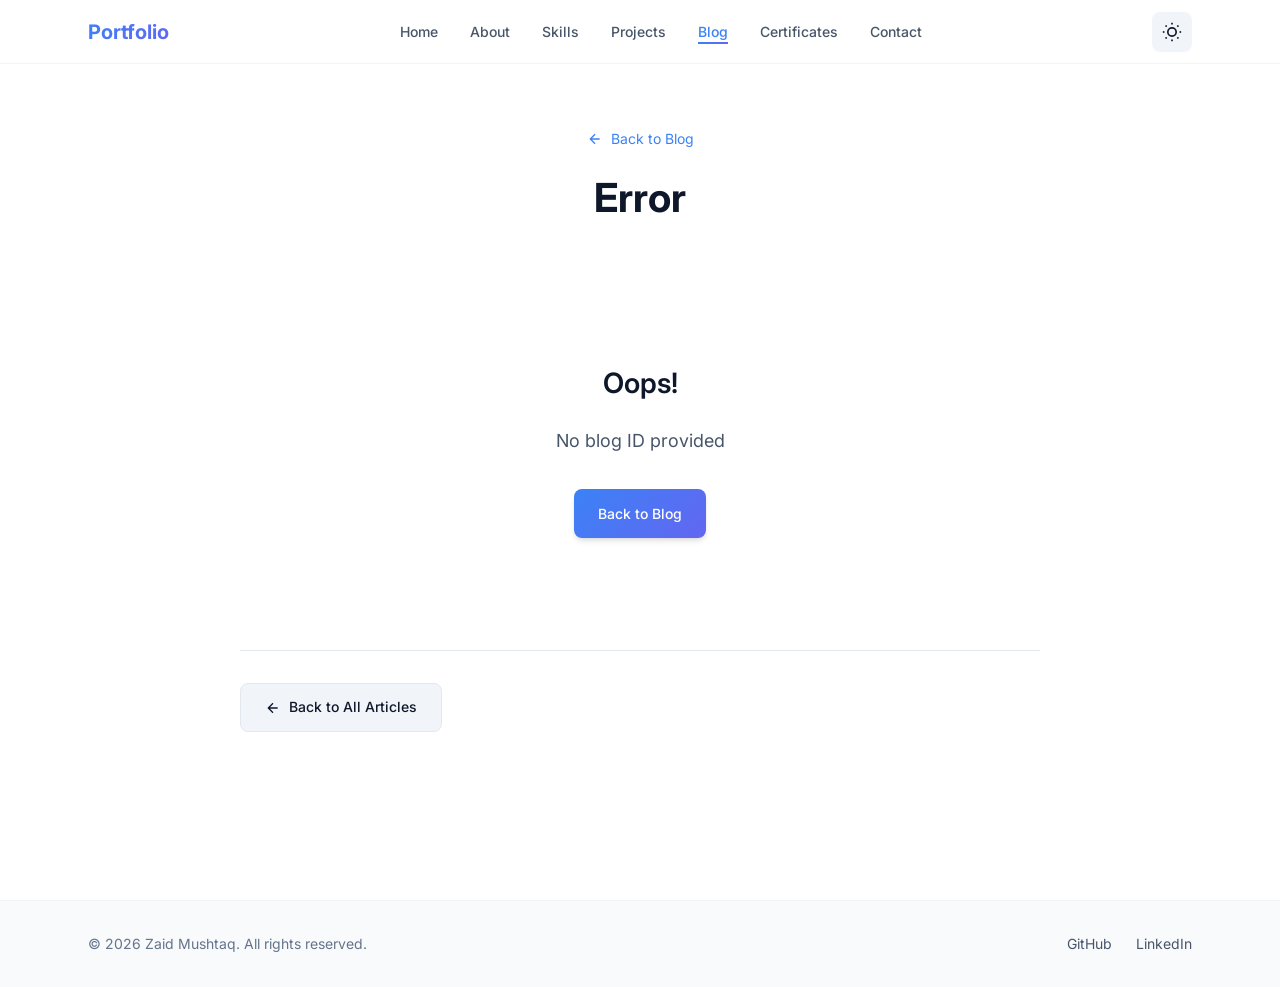
<file: blog.html>
<!DOCTYPE html>
<html lang="en">
<head>
    <meta charset="UTF-8">
    <meta name="viewport" content="width=device-width, initial-scale=1.0">
    <title>Blog Post - Portfolio</title>
    <link rel="stylesheet" href="./css/main.css">
    <link rel="stylesheet" href="./css/responsive.css">
    <link rel="preconnect" href="https://fonts.googleapis.com">
    <link rel="preconnect" href="https://fonts.gstatic.com" crossorigin>
    <link href="https://fonts.googleapis.com/css2?family=Inter:wght@300;400;500;600;700&display=swap" rel="stylesheet">
    <script>
    if (localStorage.getItem('theme') === 'dark') {
        document.documentElement.classList.add('dark');
    }
</script>
</head>
<body>
    <!-- Navigation -->
    <nav class="navbar" id="navbar">
        <div class="nav-container">
            <a href="index.html" class="nav-logo" id="nav-logo">Portfolio</a>
            <button class="nav-toggle" id="nav-toggle" aria-label="Toggle navigation">
                <span class="hamburger"></span>
            </button>
            <ul class="nav-menu" id="nav-menu">
                <li><a href="index.html#hero" class="nav-link">Home</a></li>
                <li><a href="index.html#about" class="nav-link">About</a></li>
                <li><a href="index.html#skills" class="nav-link">Skills</a></li>
                <li><a href="index.html#projects" class="nav-link">Projects</a></li>
                <li><a href="index.html?scroll=blogs"" class="nav-link active">Blog</a></li>
                <li><a href="index.html#certificates" class="nav-link">Certificates</a></li>
                <li><a href="index.html#contact" class="nav-link">Contact</a></li>
            </ul>
            <button class="theme-toggle" id="theme-toggle" aria-label="Toggle dark mode">
                <svg class="sun-icon" viewBox="0 0 24 24" fill="none" stroke="currentColor" stroke-width="2">
                    <circle cx="12" cy="12" r="5"></circle>
                    <line x1="12" y1="1" x2="12" y2="3"></line>
                    <line x1="12" y1="21" x2="12" y2="23"></line>
                    <line x1="4.22" y1="4.22" x2="5.64" y2="5.64"></line>
                    <line x1="18.36" y1="18.36" x2="19.78" y2="19.78"></line>
                    <line x1="1" y1="12" x2="3" y2="12"></line>
                    <line x1="21" y1="12" x2="23" y2="12"></line>
                    <line x1="4.22" y1="19.78" x2="5.64" y2="18.36"></line>
                    <line x1="18.36" y1="5.64" x2="19.78" y2="4.22"></line>
                </svg>
                <svg class="moon-icon" viewBox="0 0 24 24" fill="none" stroke="currentColor" stroke-width="2">
                    <path d="M21 12.79A9 9 0 1 1 11.21 3 7 7 0 0 0 21 12.79z"></path>
                </svg>
            </button>
        </div>
    </nav>

    <!-- Blog Post Section -->
    <section class="blog-post-section">
        <div class="container">
            <div class="blog-post-header">
                <a href="index.html?scroll=blogs" class="back-link">
                    <svg viewBox="0 0 24 24" fill="none" stroke="currentColor" stroke-width="2">
                        <path d="M19 12H5M12 19l-7-7 7-7"></path>
                    </svg>
                    Back to Blog
                </a>
                <span class="blog-post-category" id="blog-post-category">Category</span>
                <h1 class="blog-post-title" id="blog-post-title">Loading...</h1>
                <div class="blog-post-meta" id="blog-post-meta">
                    <!-- Meta info loaded dynamically -->
                </div>
            </div>
            <div class="blog-post-image" id="blog-post-image-container">
                <!-- Featured image loaded dynamically -->
            </div>
            <div class="blog-post-content" id="blog-post-content">
                <!-- Blog content loaded dynamically -->
            </div>
            <div class="blog-post-footer">
                <a href="index.html?scroll=blogs" class="btn btn-secondary">
                    <svg viewBox="0 0 24 24" fill="none" stroke="currentColor" stroke-width="2">
                        <path d="M19 12H5M12 19l-7-7 7-7"></path>
                    </svg>
                    Back to All Articles
                </a>
            </div>
        </div>
    </section>

    <!-- Footer -->
    <footer class="footer">
        <div class="container">
            <div class="footer-content">
                <p class="footer-text">© <span id="footer-year"></span> <span id="footer-name">Portfolio</span>. All rights reserved.</p>
                <div class="footer-links" id="footer-links">
                    <!-- Footer links loaded dynamically -->
                </div>
            </div>
        </div>
    </footer>

    <!-- Back to Top Button -->
    <button class="back-to-top" id="back-to-top" aria-label="Back to top">
        <svg viewBox="0 0 24 24" fill="none" stroke="currentColor" stroke-width="2">
            <path d="M18 15l-6-6-6 6"></path>
        </svg>
    </button>

    <!-- Scripts -->
    <script src="./js/utils.js"></script>
    <script src="./js/dataLoader.js"></script>
    <script src="./js/renderer.js"></script>
    <script src="./js/navigation.js"></script>
    <script src="./js/blogDetail.js"></script>
    <script src="./js/main.js"></script>
</body>

</html>
</file>
<file: css/main.css>
/* ============================================
   CSS Variables & Theme Configuration
   ============================================ */

:root {
    /* Light Theme Colors */
    --bg-primary: #ffffff;
    --bg-secondary: #f8fafc;
    --bg-tertiary: #f1f5f9;
    --bg-card: #ffffff;
    
    --text-primary: #0f172a;
    --text-secondary: #475569;
    --text-tertiary: #94a3b8;
    --text-muted: #64748b;
    
    --border-color: #e2e8f0;
    --border-light: #f1f5f9;
    
    --accent-primary: #3b82f6;
    --accent-secondary: #6366f1;
    --accent-gradient: linear-gradient(135deg, #3b82f6 0%, #6366f1 100%);
    
    --shadow-sm: 0 1px 2px 0 rgb(0 0 0 / 0.05);
    --shadow-md: 0 4px 6px -1px rgb(0 0 0 / 0.1), 0 2px 4px -2px rgb(0 0 0 / 0.1);
    --shadow-lg: 0 10px 15px -3px rgb(0 0 0 / 0.1), 0 4px 6px -4px rgb(0 0 0 / 0.1);
    --shadow-xl: 0 20px 25px -5px rgb(0 0 0 / 0.1), 0 8px 10px -6px rgb(0 0 0 / 0.1);
    
    --radius-sm: 0.375rem;
    --radius-md: 0.5rem;
    --radius-lg: 0.75rem;
    --radius-xl: 1rem;
    
    --transition-fast: 150ms ease;
    --transition-base: 250ms ease;
    --transition-slow: 350ms ease;
    
    --navbar-height: 4rem;
    --container-max: 1200px;
    --container-padding: 1.5rem;
}

/* Dark Theme */
[data-theme="dark"] {
    --bg-primary: #0f172a;
    --bg-secondary: #1e293b;
    --bg-tertiary: #334155;
    --bg-card: #1e293b;
    
    --text-primary: #f8fafc;
    --text-secondary: #cbd5e1;
    --text-tertiary: #94a3b8;
    --text-muted: #64748b;
    
    --border-color: #334155;
    --border-light: #1e293b;
    
    --accent-primary: #60a5fa;
    --accent-secondary: #818cf8;
    --accent-gradient: linear-gradient(135deg, #60a5fa 0%, #818cf8 100%);
    
    --shadow-sm: 0 1px 2px 0 rgb(0 0 0 / 0.3);
    --shadow-md: 0 4px 6px -1px rgb(0 0 0 / 0.4), 0 2px 4px -2px rgb(0 0 0 / 0.4);
    --shadow-lg: 0 10px 15px -3px rgb(0 0 0 / 0.4), 0 4px 6px -4px rgb(0 0 0 / 0.4);
    --shadow-xl: 0 20px 25px -5px rgb(0 0 0 / 0.4), 0 8px 10px -6px rgb(0 0 0 / 0.4);
}

/*================================
Sort option
=================================*/
/* Top filter row (search + sort) */
.filter-top {
    display: flex;
    justify-content: space-between;
    align-items: center;
    gap: 1rem;
    margin-bottom: 1.5rem;
}

/* Search box wider */
.search-box {
    flex: 1;
    max-width: 500px;
}

/* Sort box */
.sort-box {
    min-width: 180px;
}

/* Bigger dropdown */
.sort-select {
    width: 100%;
    padding: 0.65rem 1rem;
    font-size: 0.95rem;
    border-radius: var(--radius-md);
    border: 1px solid var(--border-color);
    background: var(--bg-card);
    color: var(--text-primary);
    cursor: pointer;
    transition: var(--transition-base);
}

.sort-select:hover {
    border-color: var(--accent-primary);
}

.sort-select:focus {
    outline: none;
    border-color: var(--accent-primary);
    box-shadow: 0 0 0 3px rgba(59, 130, 246, 0.1);
}

@media (max-width: 768px) {
    .filter-top {
        flex-direction: column;
        align-items: stretch;
    }

    .search-box {
        max-width: 100%;
    }

    .sort-box {
        width: 100%;
    }
}
/* ============================================
   Reset & Base Styles
   ============================================ */

*, *::before, *::after {
    box-sizing: border-box;
    margin: 0;
    padding: 0;
}

html {
    scroll-behavior: smooth;
    font-size: 16px;
}

body {
    font-family: 'Inter', -apple-system, BlinkMacSystemFont, 'Segoe UI', Roboto, sans-serif;
    background-color: var(--bg-primary);
    color: var(--text-primary);
    line-height: 1.6;
    transition: background-color var(--transition-base), color var(--transition-base);
    min-height: 100vh;
}

a {
    color: inherit;
    text-decoration: none;
}

img {
    max-width: 100%;
    height: auto;
    display: block;
}

button {
    font-family: inherit;
    cursor: pointer;
    border: none;
    background: none;
}

input, textarea {
    font-family: inherit;
}

/* ============================================
   Utility Classes
   ============================================ */

.container {
    max-width: var(--container-max);
    margin: 0 auto;
    padding: 0 var(--container-padding);
}

.section-header {
    text-align: center;
    margin-bottom: 3rem;
}

.section-title {
    font-size: 2.25rem;
    font-weight: 700;
    color: var(--text-primary);
    margin-bottom: 0.5rem;
}

.section-subtitle {
    font-size: 1.125rem;
    color: var(--text-secondary);
}

/* Buttons */
.btn {
    display: inline-flex;
    align-items: center;
    justify-content: center;
    gap: 0.5rem;
    padding: 0.75rem 1.5rem;
    font-size: 0.875rem;
    font-weight: 500;
    border-radius: var(--radius-md);
    transition: all var(--transition-base);
    cursor: pointer;
}

.btn svg {
    width: 1rem;
    height: 1rem;
}

.btn-primary {
    background: var(--accent-gradient);
    color: white;
    box-shadow: var(--shadow-md);
}

.btn-primary:hover {
    transform: translateY(-2px);
    box-shadow: var(--shadow-lg);
}

.btn-secondary {
    background: var(--bg-tertiary);
    color: var(--text-primary);
    border: 1px solid var(--border-color);
}

.btn-secondary:hover {
    background: var(--border-color);
}

.btn-full {
    width: 100%;
}

/* ============================================
   Navigation
   ============================================ */

.navbar {
    position: fixed;
    top: 0;
    left: 0;
    right: 0;
    height: var(--navbar-height);
    background: rgba(var(--bg-primary), 0.8);
    backdrop-filter: blur(12px);
    -webkit-backdrop-filter: blur(12px);
    border-bottom: 1px solid var(--border-light);
    z-index: 1000;
    transition: all var(--transition-base);
}

.navbar.scrolled {
    box-shadow: var(--shadow-md);
}

.nav-container {
    max-width: var(--container-max);
    margin: 0 auto;
    padding: 0 var(--container-padding);
    height: 100%;
    display: flex;
    align-items: center;
    justify-content: space-between;
}

.nav-logo {
    font-size: 1.25rem;
    font-weight: 700;
    background: var(--accent-gradient);
    -webkit-background-clip: text;
    -webkit-text-fill-color: transparent;
    background-clip: text;
}

.nav-menu {
    display: flex;
    list-style: none;
    gap: 2rem;
}

.nav-link {
    font-size: 0.875rem;
    font-weight: 500;
    color: var(--text-secondary);
    transition: color var(--transition-fast);
    position: relative;
}

.nav-link:hover,
.nav-link.active {
    color: var(--accent-primary);
}

.nav-link::after {
    content: '';
    position: absolute;
    bottom: -4px;
    left: 0;
    width: 0;
    height: 2px;
    background: var(--accent-gradient);
    transition: width var(--transition-base);
}

.nav-link.active::after,
.nav-link:hover::after {
    width: 100%;
}

.nav-toggle {
    display: none;
    flex-direction: column;
    gap: 4px;
    padding: 0.5rem;
}

.hamburger {
    display: block;
    width: 24px;
    height: 2px;
    background: var(--text-primary);
    position: relative;
    transition: all var(--transition-base);
}

.hamburger::before,
.hamburger::after {
    content: '';
    position: absolute;
    width: 24px;
    height: 2px;
    background: var(--text-primary);
    transition: all var(--transition-base);
}

.hamburger::before {
    top: -7px;
}

.hamburger::after {
    top: 7px;
}

.nav-toggle.active .hamburger {
    background: transparent;
}

.nav-toggle.active .hamburger::before {
    top: 0;
    transform: rotate(45deg);
}

.nav-toggle.active .hamburger::after {
    top: 0;
    transform: rotate(-45deg);
}

.theme-toggle {
    display: flex;
    align-items: center;
    justify-content: center;
    width: 2.5rem;
    height: 2.5rem;
    border-radius: var(--radius-md);
    background: var(--bg-tertiary);
    color: var(--text-primary);
    transition: all var(--transition-base);
}

.theme-toggle:hover {
    background: var(--border-color);
}

.theme-toggle svg {
    width: 1.25rem;
    height: 1.25rem;
}

.sun-icon {
    display: block;
}

.moon-icon {
    display: none;
}

[data-theme="dark"] .sun-icon {
    display: none;
}

[data-theme="dark"] .moon-icon {
    display: block;
}

/* ============================================
   Hero Section
   ============================================ */

.hero {
    min-height: 100vh;
    display: flex;
    flex-direction: column;
    justify-content: center;
    align-items: center;
    padding-top: var(--navbar-height);
    background: var(--bg-primary);
    position: relative;
    overflow: hidden;
}

.hero::before {
    content: '';
    position: absolute;
    top: 0;
    left: 0;
    right: 0;
    bottom: 0;
    background: radial-gradient(ellipse at top right, rgba(59, 130, 246, 0.1) 0%, transparent 50%),
                radial-gradient(ellipse at bottom left, rgba(99, 102, 241, 0.1) 0%, transparent 50%);
    pointer-events: none;
}

.hero-content {
    display: grid;
    grid-template-columns: 1fr 1fr;
    gap: 4rem;
    align-items: center;
    position: relative;
    z-index: 1;
}

.hero-greeting {
    font-size: 1.125rem;
    color: var(--accent-primary);
    font-weight: 500;
    margin-bottom: 0.5rem;
}

.hero-name {
    font-size: 3.5rem;
    font-weight: 700;
    color: var(--text-primary);
    line-height: 1.1;
    margin-bottom: 0.5rem;
}

.hero-title {
    font-size: 1.5rem;
    font-weight: 600;
    color: var(--text-secondary);
    margin-bottom: 1rem;
}

.hero-description {
    font-size: 1.125rem;
    color: var(--text-muted);
    max-width: 500px;
    margin-bottom: 2rem;
}

.hero-buttons {
    display: flex;
    gap: 1rem;
    margin-bottom: 2rem;
}

.hero-social {
    display: flex;
    gap: 1rem;
}

.social-link {
    display: flex;
    align-items: center;
    justify-content: center;
    width: 2.5rem;
    height: 2.5rem;
    border-radius: var(--radius-md);
    background: var(--bg-tertiary);
    color: var(--text-secondary);
    transition: all var(--transition-base);
}

.social-link:hover {
    background: var(--accent-primary);
    color: white;
    transform: translateY(-2px);
}

.social-link svg {
    width: 1.25rem;
    height: 1.25rem;
}

.hero-image {
    display: flex;
    justify-content: center;
    align-items: center;
}

/* .profile-image {
    width: 320px;
    height: 320px;
    border-radius: 50%;
    object-fit: cover;
    border: 4px solid var(--bg-primary);
    box-shadow: var(--shadow-xl);
} */
.profile-image {
    width: 280px;
    height: 280px;
    border-radius: 50%;
    object-fit: cover;
    object-position: center top;
    border: 4px solid var(--bg-primary);
    box-shadow: var(--shadow-xl);
}
.hero-scroll {
    position: absolute;
    bottom: 2rem;
    left: 50%;
    transform: translateX(-50%);
}

.scroll-indicator {
    display: block;
    width: 24px;
    height: 40px;
    border: 2px solid var(--text-tertiary);
    border-radius: 12px;
    position: relative;
}

.scroll-indicator span {
    position: absolute;
    top: 6px;
    left: 50%;
    transform: translateX(-50%);
    width: 4px;
    height: 8px;
    background: var(--accent-primary);
    border-radius: 2px;
    animation: scroll-bounce 2s infinite;
}

@keyframes scroll-bounce {
    0%, 100% { transform: translateX(-50%) translateY(0); opacity: 1; }
    50% { transform: translateX(-50%) translateY(8px); opacity: 0.5; }
}

/* ============================================
   About Section
   ============================================ */

.about {
    padding: 6rem 0;
    background: var(--bg-secondary);
}

.about-content {
    max-width: 800px;
    margin: 0 auto;
}

.about-text {
    font-size: 1.125rem;
    color: var(--text-secondary);
    line-height: 1.8;
}

.about-text p {
    margin-bottom: 1.5rem;
}

.about-highlights {
    display: grid;
    grid-template-columns: repeat(3, 1fr);
    gap: 2rem;
    margin-top: 3rem;
}

.highlight-item {
    text-align: center;
    padding: 1.5rem;
    background: var(--bg-card);
    border-radius: var(--radius-lg);
    box-shadow: var(--shadow-sm);
}

.highlight-number {
    font-size: 2.5rem;
    font-weight: 700;
    background: var(--accent-gradient);
    -webkit-background-clip: text;
    -webkit-text-fill-color: transparent;
    background-clip: text;
}

.highlight-label {
    font-size: 0.875rem;
    color: var(--text-muted);
    margin-top: 0.25rem;
}

/* ============================================
   Skills Section
   ============================================ */

.skills {
    padding: 6rem 0;
    background: var(--bg-primary);
}

.skills-content {
    display: grid;
    grid-template-columns: repeat(2, 1fr);
    gap: 3rem;
}

.skill-category {
    background: var(--bg-card);
    padding: 2rem;
    border-radius: var(--radius-lg);
    box-shadow: var(--shadow-sm);
    border: 1px solid var(--border-light);
}

.skill-category-title {
    font-size: 1.25rem;
    font-weight: 600;
    color: var(--text-primary);
    margin-bottom: 1.5rem;
    display: flex;
    align-items: center;
    gap: 0.5rem;
}

.skill-list {
    display: flex;
    flex-direction: column;
    gap: 1.25rem;
}

.skill-item {
    display: flex;
    flex-direction: column;
    gap: 0.5rem;
}

.skill-header {
    display: flex;
    justify-content: space-between;
    align-items: center;
}

.skill-name {
    font-size: 0.875rem;
    font-weight: 500;
    color: var(--text-primary);
}

.skill-percentage {
    font-size: 0.875rem;
    color: var(--text-muted);
}

.skill-bar {
    height: 8px;
    background: var(--bg-tertiary);
    border-radius: var(--radius-sm);
    overflow: hidden;
}

.skill-progress {
    height: 100%;
    background: var(--accent-gradient);
    border-radius: var(--radius-sm);
    width: 0;
    transition: width 1s ease-out;
}

/* ============================================
   Projects Section
   ============================================ */

.projects {
    padding: 6rem 0;
    background: var(--bg-secondary);
}

.projects-filter {
    margin-bottom: 3rem;
}

.search-box {
    position: relative;
    max-width: 400px;
    margin: 0 auto 1.5rem;
}

.search-input {
    width: 100%;
    padding: 0.75rem 1rem 0.75rem 2.75rem;
    font-size: 0.875rem;
    background: var(--bg-card);
    border: 1px solid var(--border-color);
    border-radius: var(--radius-md);
    color: var(--text-primary);
    transition: all var(--transition-base);
}

.search-input:focus {
    outline: none;
    border-color: var(--accent-primary);
    box-shadow: 0 0 0 3px rgba(59, 130, 246, 0.1);
}

.search-input::placeholder {
    color: var(--text-tertiary);
}

.search-icon {
    position: absolute;
    left: 1rem;
    top: 50%;
    transform: translateY(-50%);
    width: 1.25rem;
    height: 1.25rem;
    color: var(--text-tertiary);
    pointer-events: none;
}

.filter-tags {
    display: flex;
    flex-wrap: wrap;
    justify-content: center;
    gap: 0.5rem;
}

.filter-tag {
    padding: 0.5rem 1rem;
    font-size: 0.875rem;
    font-weight: 500;
    background: var(--bg-card);
    border: 1px solid var(--border-color);
    border-radius: var(--radius-md);
    color: var(--text-secondary);
    cursor: pointer;
    transition: all var(--transition-base);
}

.filter-tag:hover {
    border-color: var(--accent-primary);
    color: var(--accent-primary);
}

.filter-tag.active {
    background: var(--accent-primary);
    border-color: var(--accent-primary);
    color: white;
}

.projects-grid {
    display: grid;
    grid-template-columns: repeat(auto-fill, minmax(350px, 1fr));
    gap: 2rem;
}

.project-card {
    background: var(--bg-card);
    border-radius: var(--radius-lg);
    overflow: hidden;
    box-shadow: var(--shadow-sm);
    border: 1px solid var(--border-light);
    transition: all var(--transition-base);
}

.project-card:hover {
    transform: translateY(-4px);
    box-shadow: var(--shadow-lg);
}

.project-image {
    width: 100%;
    height: 200px;
    object-fit: cover;
    background: var(--bg-tertiary);
}

.project-content {
    padding: 1.5rem;
}

.project-title {
    font-size: 1.25rem;
    font-weight: 600;
    color: var(--text-primary);
    margin-bottom: 0.5rem;
}

.project-description {
    font-size: 0.875rem;
    color: var(--text-secondary);
    margin-bottom: 1rem;
    line-height: 1.6;
}

.project-tags {
    display: flex;
    flex-wrap: wrap;
    gap: 0.5rem;
    margin-bottom: 1rem;
}

.project-tag {
    padding: 0.25rem 0.75rem;
    font-size: 0.75rem;
    font-weight: 500;
    background: var(--bg-tertiary);
    color: var(--accent-primary);
    border-radius: var(--radius-sm);
}

.project-links {
    display: flex;
    gap: 1rem;
}

.project-link {
    display: inline-flex;
    align-items: center;
    gap: 0.25rem;
    font-size: 0.875rem;
    font-weight: 500;
    color: var(--accent-primary);
    transition: color var(--transition-fast);
}

.project-link:hover {
    color: var(--accent-secondary);
}

.project-link svg {
    width: 1rem;
    height: 1rem;
}

.no-results {
    text-align: center;
    padding: 3rem;
    color: var(--text-muted);
}

/* ============================================
   Blog Section
   ============================================ */

.blogs {
    padding: 6rem 0;
    background: var(--bg-primary);
}

.load-more-container {
    text-align: center;
    margin-top: 2rem;
}

.blogs-filter {
    margin-bottom: 3rem;
}

.filter-categories {
    display: flex;
    flex-wrap: wrap;
    justify-content: center;
    gap: 0.5rem;
}

.filter-category {
    padding: 0.5rem 1rem;
    font-size: 0.875rem;
    font-weight: 500;
    background: var(--bg-card);
    border: 1px solid var(--border-color);
    border-radius: var(--radius-md);
    color: var(--text-secondary);
    cursor: pointer;
    transition: all var(--transition-base);
}

.filter-category:hover {
    border-color: var(--accent-primary);
    color: var(--accent-primary);
}

.filter-category.active {
    background: var(--accent-primary);
    border-color: var(--accent-primary);
    color: white;
}

.blogs-grid {
    display: grid;
    grid-template-columns: repeat(auto-fill, minmax(350px, 1fr));
    gap: 2rem;
}

.blog-card {
    background: var(--bg-card);
    border-radius: var(--radius-lg);
    overflow: hidden;
    box-shadow: var(--shadow-sm);
    border: 1px solid var(--border-light);
    transition: all var(--transition-base);
    cursor: pointer;
}

.blog-card:hover {
    transform: translateY(-4px);
    box-shadow: var(--shadow-lg);
}

.blog-image {
    width: 100%;
    height: 200px;
    object-fit: cover;
    background: var(--bg-tertiary);
}

.blog-content {
    padding: 1.5rem;
}

.blog-category {
    display: inline-block;
    padding: 0.25rem 0.75rem;
    font-size: 0.75rem;
    font-weight: 500;
    background: var(--accent-gradient);
    color: white;
    border-radius: var(--radius-sm);
    margin-bottom: 0.75rem;
}

.blog-title {
    font-size: 1.25rem;
    font-weight: 600;
    color: var(--text-primary);
    margin-bottom: 0.5rem;
    line-height: 1.4;
}

.blog-description {
    font-size: 0.875rem;
    color: var(--text-secondary);
    line-height: 1.6;
    margin-bottom: 1rem;
}

.blog-meta {
    display: flex;
    align-items: center;
    gap: 1rem;
    font-size: 0.75rem;
    color: var(--text-muted);
}

/* Blog Post Page */
.blog-post-section {
    padding: calc(var(--navbar-height) + 4rem) 0 4rem;
    background: var(--bg-primary);
    min-height: 100vh;
}

.blog-post-header {
    max-width: 800px;
    margin: 0 auto 2rem;
    text-align: center;
}

.back-link {
    display: inline-flex;
    align-items: center;
    gap: 0.5rem;
    font-size: 0.875rem;
    color: var(--accent-primary);
    margin-bottom: 1.5rem;
    transition: color var(--transition-fast);
}

.back-link:hover {
    color: var(--accent-secondary);
}

.back-link svg {
    width: 1rem;
    height: 1rem;
}

.blog-post-category {
    display: inline-block;
    padding: 0.375rem 1rem;
    font-size: 0.875rem;
    font-weight: 500;
    background: var(--accent-gradient);
    color: white;
    border-radius: var(--radius-md);
    margin-bottom: 1rem;
}

.blog-post-title {
    font-size: 2.5rem;
    font-weight: 700;
    color: var(--text-primary);
    line-height: 1.2;
    margin-bottom: 1rem;
}

.blog-post-meta {
    display: flex;
    justify-content: center;
    align-items: center;
    gap: 1.5rem;
    font-size: 0.875rem;
    color: var(--text-muted);
}

.blog-post-image {
    max-width: 900px;
    margin: 0 auto 3rem;
    border-radius: var(--radius-lg);
    overflow: hidden;
    box-shadow: var(--shadow-lg);
}

.blog-post-image img {
    width: 100%;
    height: auto;
}

.blog-post-content {
    max-width: 800px;
    margin: 0 auto;
    font-size: 1.125rem;
    line-height: 1.8;
    color: var(--text-secondary);
}

.blog-post-content h2 {
    font-size: 1.75rem;
    font-weight: 600;
    color: var(--text-primary);
    margin: 2.5rem 0 1rem;
}

.blog-post-content h3 {
    font-size: 1.375rem;
    font-weight: 600;
    color: var(--text-primary);
    margin: 2rem 0 1rem;
}

.blog-post-content p {
    margin-bottom: 1.5rem;
}

.blog-post-content ul,
.blog-post-content ol {
    margin-bottom: 1.5rem;
    padding-left: 1.5rem;
}

.blog-post-content li {
    margin-bottom: 0.5rem;
}

.blog-post-content code {
    font-family: 'Fira Code', monospace;
    font-size: 0.9em;
    padding: 0.2rem 0.4rem;
    background: var(--bg-tertiary);
    border-radius: var(--radius-sm);
    color: var(--accent-primary);
}

.blog-post-content pre {
    background: var(--bg-secondary);
    padding: 1.5rem;
    border-radius: var(--radius-md);
    overflow-x: auto;
    margin-bottom: 1.5rem;
}

.blog-post-content pre code {
    background: none;
    padding: 0;
    color: var(--text-primary);
}

.blog-post-content blockquote {
    border-left: 4px solid var(--accent-primary);
    padding-left: 1.5rem;
    margin: 2rem 0;
    font-style: italic;
    color: var(--text-muted);
}

.blog-post-footer {
    max-width: 800px;
    margin: 3rem auto 0;
    padding-top: 2rem;
    border-top: 1px solid var(--border-color);
}

/* ============================================
   Certificates Section
   ============================================ */

.certificates {
    padding: 6rem 0;
    background: var(--bg-secondary);
}

.certificates-grid {
    display: grid;
    grid-template-columns: repeat(auto-fill, minmax(300px, 1fr));
    gap: 2rem;
}

.certificate-card {
    background: var(--bg-card);
    border-radius: var(--radius-lg);
    overflow: hidden;
    box-shadow: var(--shadow-sm);
    border: 1px solid var(--border-light);
    transition: all var(--transition-base);
}

.certificate-card:hover {
    transform: translateY(-4px);
    box-shadow: var(--shadow-lg);
}

.certificate-image {
    width: 100%;
    height: 200px;
    object-fit: cover;
    background: var(--bg-tertiary);
}

.certificate-content {
    padding: 1.5rem;
}

.certificate-title {
    font-size: 1.125rem;
    font-weight: 600;
    color: var(--text-primary);
    margin-bottom: 0.25rem;
}

.certificate-issuer {
    font-size: 0.875rem;
    color: var(--text-muted);
    margin-bottom: 1rem;
}

.certificate-link {
    display: inline-flex;
    align-items: center;
    gap: 0.25rem;
    font-size: 0.875rem;
    font-weight: 500;
    color: var(--accent-primary);
    transition: color var(--transition-fast);
}

.certificate-link:hover {
    color: var(--accent-secondary);
}

.certificate-link svg {
    width: 1rem;
    height: 1rem;
}

/* ============================================
   Contact Section
   ============================================ */

.contact {
    padding: 6rem 0;
    background: var(--bg-primary);
}

.contact-content {
    display: grid;
    grid-template-columns: 1fr 1fr;
    gap: 4rem;
    max-width: 1000px;
    margin: 0 auto;
}

.contact-info {
    display: flex;
    flex-direction: column;
    gap: 2rem;
}

.contact-item {
    display: flex;
    align-items: flex-start;
    gap: 1rem;
}

.contact-icon {
    display: flex;
    align-items: center;
    justify-content: center;
    width: 3rem;
    height: 3rem;
    background: var(--accent-gradient);
    border-radius: var(--radius-md);
    color: white;
    flex-shrink: 0;
}

.contact-icon svg {
    width: 1.25rem;
    height: 1.25rem;
}

.contact-details h4 {
    font-size: 1rem;
    font-weight: 600;
    color: var(--text-primary);
    margin-bottom: 0.25rem;
}

.contact-details p,
.contact-details a {
    font-size: 0.875rem;
    color: var(--text-secondary);
}

.contact-details a:hover {
    color: var(--accent-primary);
}

.resume-download {
    margin-top: 1rem;
}

.contact-form-container {
    background: var(--bg-card);
    padding: 2rem;
    border-radius: var(--radius-lg);
    box-shadow: var(--shadow-sm);
    border: 1px solid var(--border-light);
}

.contact-form {
    display: flex;
    flex-direction: column;
    gap: 1.5rem;
}

.form-group {
    display: flex;
    flex-direction: column;
    gap: 0.5rem;
}

.form-group label {
    font-size: 0.875rem;
    font-weight: 500;
    color: var(--text-primary);
}

.form-group input,
.form-group textarea {
    padding: 0.75rem 1rem;
    font-size: 0.875rem;
    background: var(--bg-primary);
    border: 1px solid var(--border-color);
    border-radius: var(--radius-md);
    color: var(--text-primary);
    transition: all var(--transition-base);
}

.form-group input:focus,
.form-group textarea:focus {
    outline: none;
    border-color: var(--accent-primary);
    box-shadow: 0 0 0 3px rgba(59, 130, 246, 0.1);
}

.form-group textarea {
    resize: vertical;
    min-height: 120px;
}

/* ============================================
   Footer
   ============================================ */

.footer {
    padding: 2rem 0;
    background: var(--bg-secondary);
    border-top: 1px solid var(--border-light);
}

.footer-content {
    display: flex;
    justify-content: space-between;
    align-items: center;
}

.footer-text {
    font-size: 0.875rem;
    color: var(--text-muted);
}

.footer-links {
    display: flex;
    gap: 1.5rem;
}

.footer-link {
    font-size: 0.875rem;
    color: var(--text-secondary);
    transition: color var(--transition-fast);
}

.footer-link:hover {
    color: var(--accent-primary);
}

/* ============================================
   Back to Top Button
   ============================================ */

.back-to-top {
    position: fixed;
    bottom: 2rem;
    right: 2rem;
    width: 3rem;
    height: 3rem;
    background: var(--accent-gradient);
    color: white;
    border-radius: 50%;
    display: flex;
    align-items: center;
    justify-content: center;
    opacity: 0;
    visibility: hidden;
    transform: translateY(20px);
    transition: all var(--transition-base);
    box-shadow: var(--shadow-lg);
    z-index: 999;
}

.back-to-top.visible {
    opacity: 1;
    visibility: visible;
    transform: translateY(0);
}

.back-to-top:hover {
    transform: translateY(-4px);
    box-shadow: var(--shadow-xl);
}

.back-to-top svg {
    width: 1.25rem;
    height: 1.25rem;
}

/* ============================================
   Loading States
   ============================================ */

.loading {
    display: flex;
    justify-content: center;
    align-items: center;
    padding: 3rem;
}

.spinner {
    width: 40px;
    height: 40px;
    border: 3px solid var(--border-color);
    border-top-color: var(--accent-primary);
    border-radius: 50%;
    animation: spin 1s linear infinite;
}

@keyframes spin {
    to { transform: rotate(360deg); }
}

/* Lazy loading placeholder */
.lazy-image {
    background: var(--bg-tertiary);
    animation: pulse 2s cubic-bezier(0.4, 0, 0.6, 1) infinite;
}

@keyframes pulse {
    0%, 100% { opacity: 1; }
    50% { opacity: 0.5; }
}

.lazy-image.loaded {
    animation: none;
}

/* ============================================
   Utility Classes
   ============================================ */

.hidden {
    display: none !important;
}

.fade-in {
    animation: fadeIn 0.5s ease-out;
}

@keyframes fadeIn {
    from { opacity: 0; transform: translateY(20px); }
    to { opacity: 1; transform: translateY(0); }
}

/* Scroll animations */
.reveal {
    opacity: 0;
    transform: translateY(30px);
    transition: all 0.6s ease-out;
}

.reveal.active {
    opacity: 1;
    transform: translateY(0);
}
</file>
<file: css/responsive.css>
/* ============================================
   Responsive Styles - Mobile First
   ============================================ */

/* Tablet (768px and up) */
@media (min-width: 768px) {
    :root {
        --container-padding: 2rem;
    }
    
    .section-title {
        font-size: 2.5rem;
    }
    
    .hero-name {
        font-size: 4rem;
    }
    
    .hero-title {
        font-size: 1.75rem;
    }
}

/* Desktop (1024px and up) */
@media (min-width: 1024px) {
    :root {
        --container-padding: 2.5rem;
    }
    
    .section-title {
        font-size: 3rem;
    }
    
    .hero-name {
        font-size: 4.5rem;
    }
}

/* Large Desktop (1280px and up) */
@media (min-width: 1280px) {
    :root {
        --container-padding: 3rem;
    }
}

/* Mobile (up to 767px) */
@media (max-width: 767px) {
    /* Navigation */
    .nav-toggle {
        display: flex;
    }
    
    .nav-menu {
        position: fixed;
        top: var(--navbar-height);
        left: 0;
        right: 0;
        background: var(--bg-primary);
        flex-direction: column;
        align-items: center;
        padding: 2rem;
        gap: 1.5rem;
        border-bottom: 1px solid var(--border-color);
        transform: translateY(-100%);
        opacity: 0;
        visibility: hidden;
        transition: all var(--transition-base);
        box-shadow: var(--shadow-lg);
    }
    
    .nav-menu.active {
        transform: translateY(0);
        opacity: 1;
        visibility: visible;
    }
    
    .nav-link {
        font-size: 1rem;
    }
    
    .theme-toggle {
        margin-left: auto;
        margin-right: 1rem;
    }
    
    /* Hero Section */
    .hero-content {
        grid-template-columns: 1fr;
        text-align: center;
        gap: 2rem;
    }
    
    .hero-text {
        order: 2;
    }
    
    .hero-image {
        order: 1;
    }
    
    .hero-name {
        font-size: 2.5rem;
    }
    
    .hero-title {
        font-size: 1.25rem;
    }
    
    .hero-description {
        font-size: 1rem;
        margin-left: auto;
        margin-right: auto;
    }
    
    .hero-buttons {
        justify-content: center;
        flex-wrap: wrap;
    }
    
    .hero-social {
        justify-content: center;
    }
    
    .profile-image {
        width: 220px;
        height: 220px;
    }
    
    .hero-scroll {
        display: none;
    }
    
    /* About Section */
    .about-highlights {
        grid-template-columns: 1fr;
        gap: 1rem;
    }
    
    /* Skills Section */
    .skills-content {
        grid-template-columns: 1fr;
        gap: 2rem;
    }
    
    /* Projects Section */
    .projects-grid {
        grid-template-columns: 1fr;
    }
    
    .filter-tags {
        gap: 0.375rem;
    }
    
    .filter-tag {
        padding: 0.375rem 0.75rem;
        font-size: 0.8125rem;
    }
    
    /* Blog Section */
    .blogs-grid {
        grid-template-columns: 1fr;
    }
    
    .blog-post-title {
        font-size: 1.75rem;
    }
    
    .blog-post-meta {
        flex-direction: column;
        gap: 0.5rem;
    }
    
    .blog-post-content {
        font-size: 1rem;
    }
    
    .blog-post-content h2 {
        font-size: 1.5rem;
    }
    
    .blog-post-content h3 {
        font-size: 1.25rem;
    }
    
    /* Certificates Section */
    .certificates-grid {
        grid-template-columns: 1fr;
    }
    
    /* Contact Section */
    .contact-content {
        grid-template-columns: 1fr;
        gap: 3rem;
    }
    
    .contact-info {
        order: 2;
    }
    
    .contact-form-container {
        order: 1;
    }
    
    /* Footer */
    .footer-content {
        flex-direction: column;
        gap: 1rem;
        text-align: center;
    }
    
    .footer-links {
        flex-wrap: wrap;
        justify-content: center;
    }
    
    /* Back to Top */
    .back-to-top {
        width: 2.5rem;
        height: 2.5rem;
        bottom: 1rem;
        right: 1rem;
    }
}

/* Small Mobile (up to 480px) */
@media (max-width: 480px) {
    :root {
        --container-padding: 1rem;
    }
    
    .section-title {
        font-size: 1.875rem;
    }
    
    .section-subtitle {
        font-size: 1rem;
    }
    
    .hero-name {
        font-size: 2rem;
    }
    
    .hero-title {
        font-size: 1.125rem;
    }
    
    .profile-image {
        width: 180px;
        height: 180px;
    }
    
    .btn {
        padding: 0.625rem 1.25rem;
        font-size: 0.8125rem;
    }
    
    .skill-category {
        padding: 1.5rem;
    }
    
    .project-content,
    .blog-content,
    .certificate-content {
        padding: 1.25rem;
    }
    
    .contact-form-container {
        padding: 1.5rem;
    }
}

/* Touch Device Optimizations */
@media (hover: none) {
    .project-card:hover,
    .blog-card:hover,
    .certificate-card:hover {
        transform: none;
    }
    
    .btn:hover {
        transform: none;
    }
    
    .social-link:hover {
        transform: none;
    }
}

/* Reduced Motion */
@media (prefers-reduced-motion: reduce) {
    *,
    *::before,
    *::after {
        animation-duration: 0.01ms !important;
        animation-iteration-count: 1 !important;
        transition-duration: 0.01ms !important;
        scroll-behavior: auto !important;
    }
    
    .scroll-indicator {
        display: none;
    }
}

/* Print Styles */
@media print {
    .navbar,
    .hero-scroll,
    .theme-toggle,
    .back-to-top,
    .projects-filter,
    .blogs-filter,
    .contact-form-container,
    .footer-links {
        display: none !important;
    }
    
    .hero {
        min-height: auto;
        padding: 2rem 0;
    }
    
    section {
        padding: 2rem 0 !important;
        page-break-inside: avoid;
    }
    
    body {
        background: white;
        color: black;
    }
}
</file>
